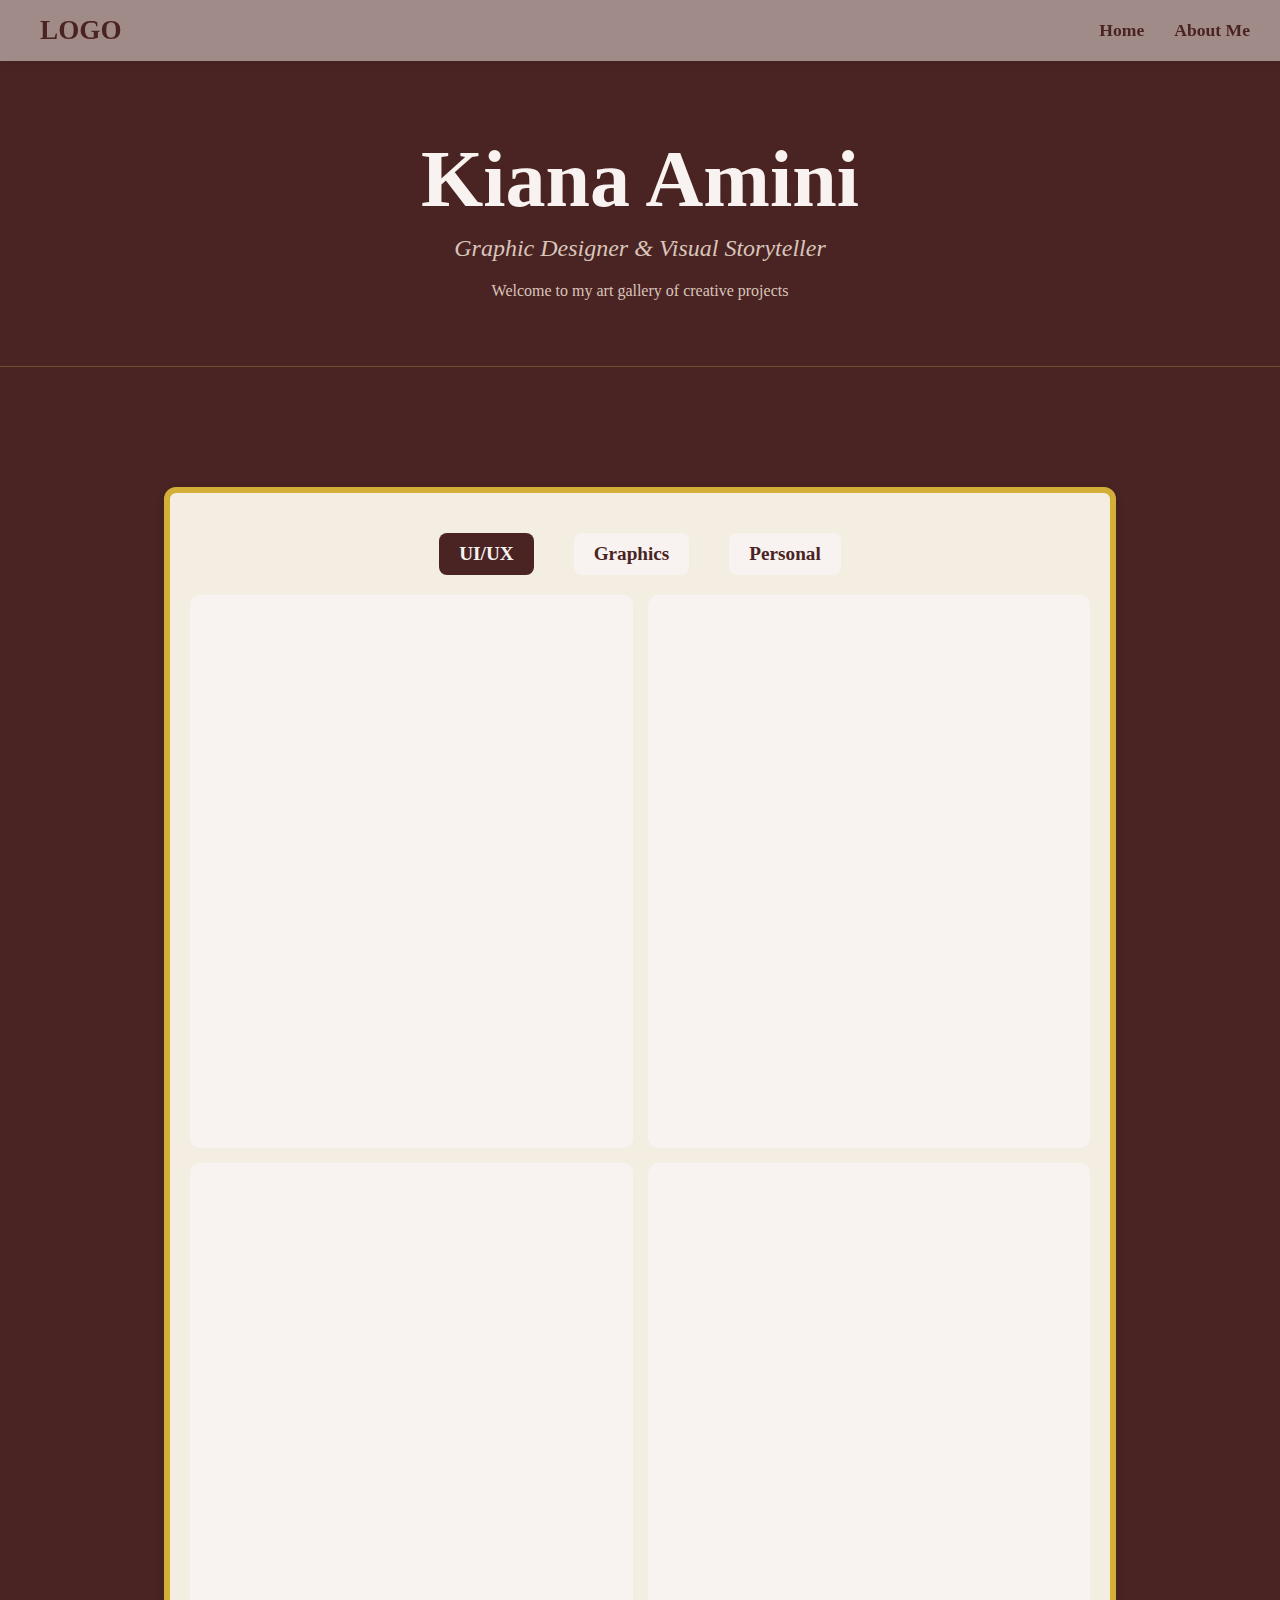
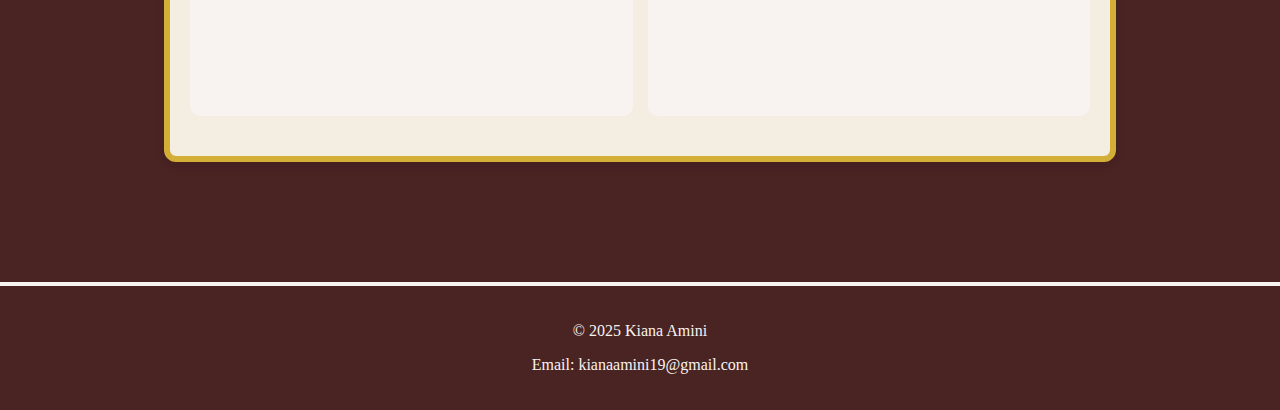
<file: index.html>
<!DOCTYPE html>
<html lang="en">
<head>
    <meta charset="UTF-8">
    <meta name="viewport" content="width=device-width, initial-scale=1.0">
    <title>Art Gallery Portfolio</title>
    <link rel="stylesheet" href="style.css">
</head>
<body>
    <header class="top-header">
        <div class="logo">logo</div>
        <nav>
            <a href="index.html" class="nav-link">Home</a>
            <a href="#about" class="nav-link">About Me</a>
        </nav>
    </header>

  
    <header class="main-header">
        <h1>Kiana Amini</h1>
        <p class="title">Graphic Designer & Visual Storyteller</p>
        <p>Welcome to my art gallery of creative projects</p>
    </header>
    <main class="content-container">
      
        <div class="tabs">
            <span class="tab active">UI/UX</span>
            <span class="tab">Graphics</span>
            <span class="tab">Personal</span>
        </div>
    
        <div class="gallery-container">
            <a href="project1.html" class="gallery-item">
                <div class="overlay">Project 1</div>
            </a>
            <a href="project2.html" class="gallery-item">
                <div class="overlay">Project 2</div>
            </a>
            <a href="project3.html" class="gallery-item">
                <div class="overlay">Project 3</div>
            </a>
            <a href="project4.html" class="gallery-item">
                <div class="overlay">Project 4</div>
            </a>
        </div>
    </main>
    <footer>
        <p>&copy; 2025 Kiana Amini</p>
        <p>Email: kianaamini19@gmail.com</p>
    </footer>
</body>
</html>
</file>
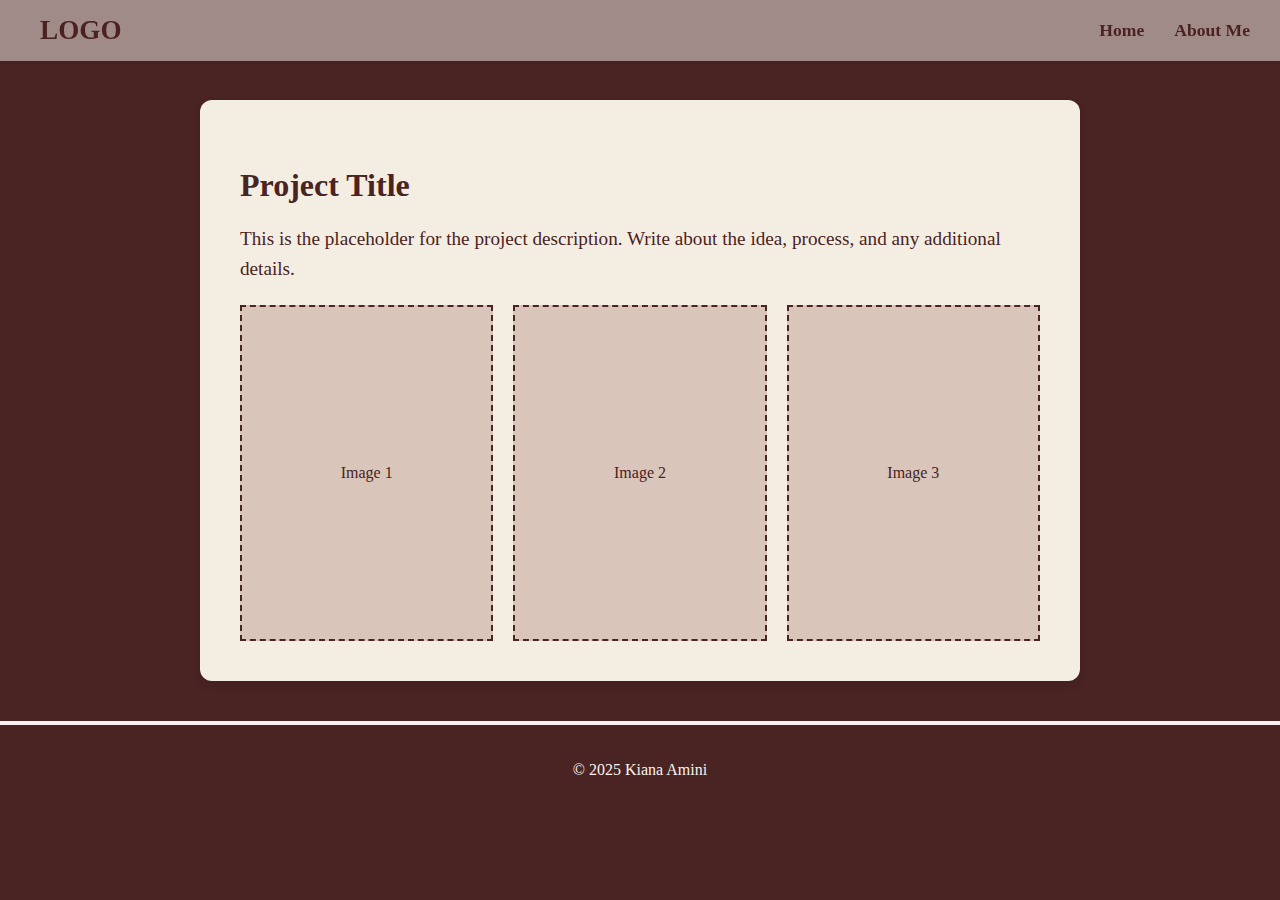
<file: project1.html>
<!DOCTYPE html>
<html lang="en">
<head>
    <meta charset="UTF-8">
    <meta name="viewport" content="width=device-width, initial-scale=1.0">
    <title>Project 1 - Art Gallery</title>
    <link rel="stylesheet" href="style.css">
</head>
<body>
    <header class="top-header">
        <div class="logo">logo</div>
        <nav>
            <a href="index.html" class="nav-link">Home</a>
            <a href="#about" class="nav-link">About Me</a>
        </nav>
    </header>
    <main class="project-content">
        <div class="project-description">
            <h2>Project Title</h2>
            <p>
                This is the placeholder for the project description. 
                Write about the idea, process, and any additional details.
            </p>
        </div>
        <div class="project-images">
            <div class="image-placeholder">Image 1</div>
            <div class="image-placeholder">Image 2</div>
            <div class="image-placeholder">Image 3</div>
        </div>
    </main>
    <footer>
        <p>&copy; 2025 Kiana Amini</p>
    </footer>
</body>
</html>
</file>
<file: style.css>
body {
    font-family: 'Playfair Display', serif;
    margin: 0;
    padding: 0;
    background-color: #4A2323; 
    color: #F8F3F0; 
}

.top-header {
    position: fixed;
    top: 0;
    width: 100%;
    display: flex;
    justify-content: space-between;
    align-items: center;
    padding: 15px 30px; 
    background-color: #F8F3F0 ; 
    opacity: 50%;
    color: #4A2323; 
    box-shadow: 0 2px 4px rgba(0, 0, 0, 0.1);
    z-index: 1000; 
}


.logo {
    font-size: 1.7rem; 
    font-weight: bold;
    color: #4A2323; 
    text-transform: uppercase;
    font-family: 'Playfair Display', serif; 
    margin-left: 10px; 
}


nav {
    display: flex;
    gap: 30px; 
    margin-right: 60px; 
}

.nav-link {
    text-decoration: none;
    color: #4A2323; 
    font-size: 1.1rem; 
    font-weight: bold; 
    font-family: 'Playfair Display', serif; 
    transition: color 0.3s ease;
    /* text-shadow: 0 1px 2px rgba(0, 0, 0, 0.2);  */
}

.nav-link:hover {
    color: #D9C5BA; 
}




header.main-header {
    position: relative;
    text-align: center;
    padding: 80px 20px 50px; 
    background: linear-gradient(to bottom, rgba(74, 35, 35, 1), rgba(74, 35, 35, 0.8)); /* Subtle gradient */
    border-bottom: 1px solid rgba(212, 175, 55, 0.3); 
}

header h1 {
    font-size: 5rem; 
    color: #F8F3F0;
    margin-bottom: 10px;
}

header .title {
    font-size: 1.5rem; 
    color: #D9C5BA;
    font-style: italic;
    margin-bottom: 20px;
}

header p {
    font-size: 1rem;
    color: #D9C5BA; 
    margin-top: 0;
}




.content-container {
    max-width: 900px; 
    margin: 120px auto; 
    background-color: #F4EDE2; 
    border-radius: 12px;
    border: 6px solid #D4AF37; 
    box-shadow: 0 4px 10px rgba(0, 0, 0, 0.1);
    padding: 20px;
    text-align: center;
}


.tabs {
    display: flex;
    justify-content: center;
    gap: 40px;
    margin: 20px 0;
    font-size: 1.2rem;
    font-weight: bold;
}

.tab {
    cursor: pointer;
    color: #4A2323; 
    padding: 10px 20px;
    border-radius: 8px;
    background-color: #F8F3F0; 
    transition: background-color 0.3s ease, color 0.3s ease;
}

.tab.active {
    background-color: #4A2323; 
    color: #F8F3F0; 
}

.tab:hover {
    background-color: #D9C5BA;
    color: #4A2323;
}


.gallery-container {
    display: grid;
    grid-template-columns: repeat(2, 1fr);
    gap: 15px; 
    margin: 20px auto;
}

.gallery-item {
    position: relative;
    overflow: hidden;
    width: 100%; 
    aspect-ratio: 4 / 5; 
    border-radius: 10px;
    transition: transform 0.3s ease, box-shadow 0.3s ease;
    background-color: #F8F3F0;
}

.gallery-item img {
    width: 100%;
    height: 100%;
    object-fit: cover;
    border-radius: 5px; 
}

.gallery-item:hover {
    transform: scale(1.03); 
    box-shadow: 0 8px 16px rgba(0, 0, 0, 0.2); 
}

.overlay {
    position: absolute;
    top: 0;
    left: 0;
    width: 100%;
    height: 100%;
    background-color: rgba(74, 35, 35, 0.8);
    color: #F8F3F0; 
    display: flex;
    align-items: center;
    justify-content: center;
    font-size: 1.2rem;
    font-weight: bold;
    opacity: 0;
    transition: opacity 0.3s ease;
}

.gallery-item:hover .overlay {
    opacity: 1;
}


footer {
    text-align: center;
    padding: 20px;
    background-color: #4A2323;
    color: #F8F3F0;
    border-top: 4px solid #F8F3F0;
    margin-top: 20px;
}


.project-content {
    padding: 40px;
    background-color: #F4EDE2;
    border-radius: 12px;
    max-width: 800px;
    margin: 40px auto;
    box-shadow: 0 4px 10px rgba(0, 0, 0, 0.1);
    margin-top: 100px;
}

.project-description h2 {
    color: #4A2323;
    font-size: 2rem;
    margin-bottom: 20px;
}

.project-description p {
    font-family: 'Figtree', serif;
    color: #4A2323;
    font-size: 1.2rem;
    line-height: 1.6;
    font-weight: normal;
}

.project-images {
    display: grid;
    grid-template-columns: repeat(3, 1fr);
    gap: 20px;
    margin-top: 20px;
}

.image-placeholder {
    background-color: #D9C5BA;
    aspect-ratio: 3 / 4;
    display: flex;
    justify-content: center;
    align-items: center;
    border: 2px dashed #4A2323;
    font-size: 1rem;
    color: #4A2323;
}
</file>
